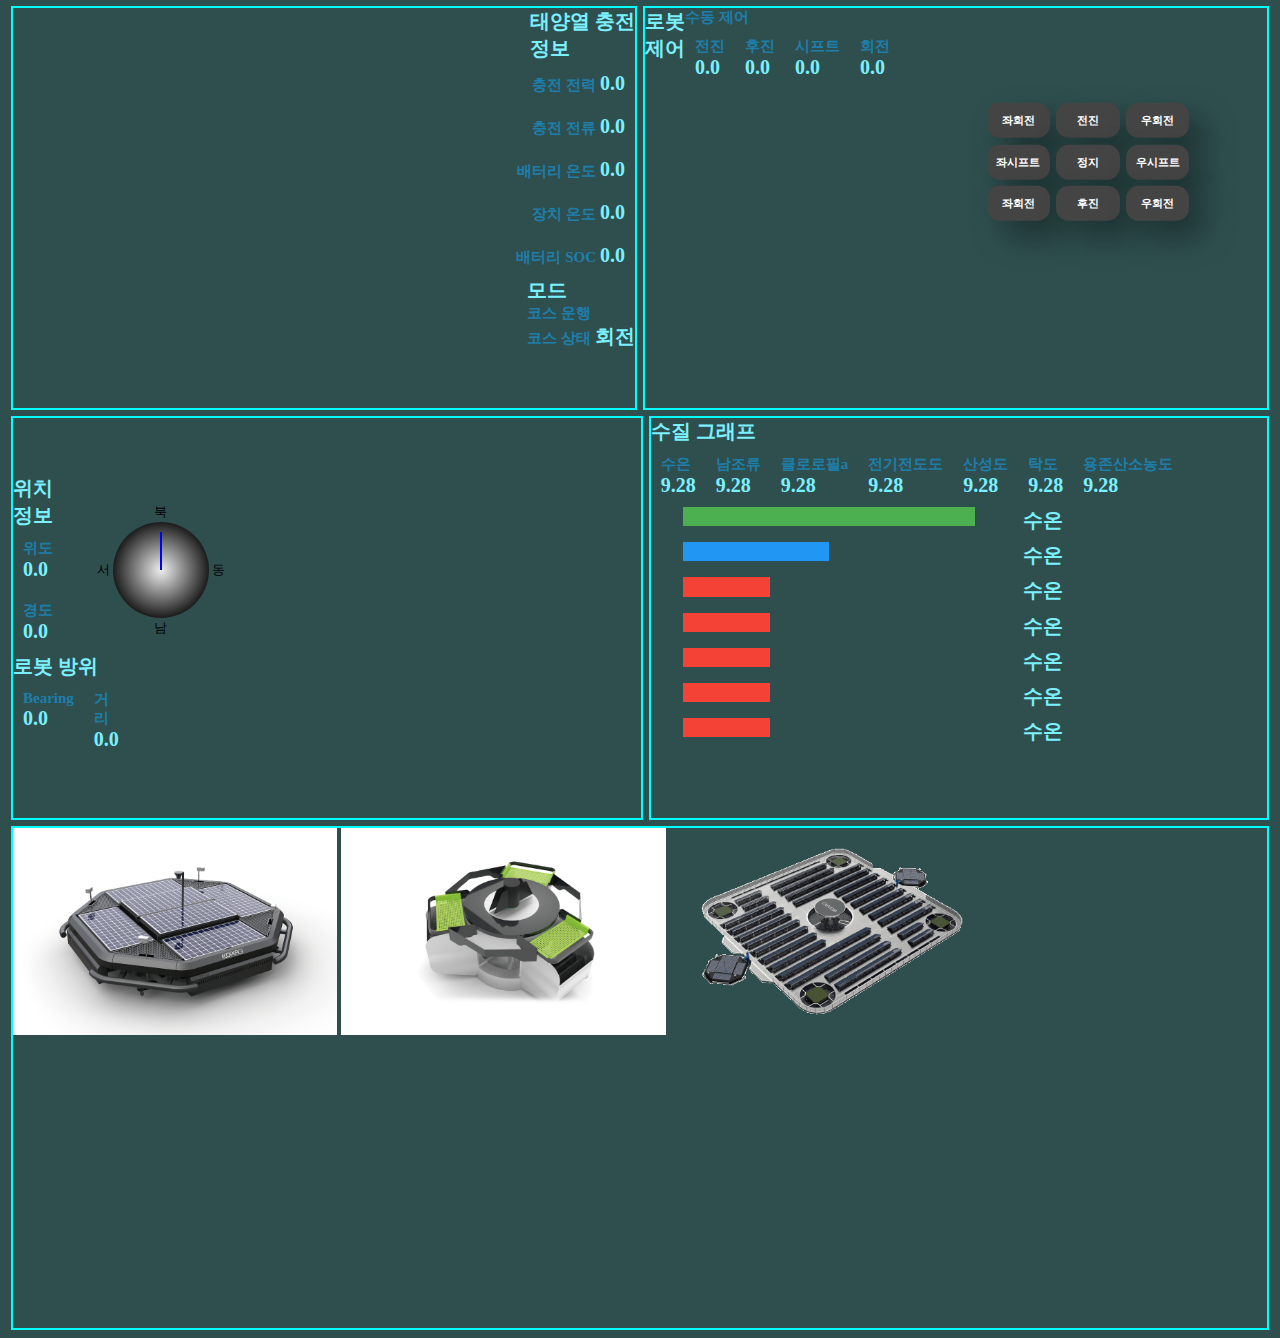
<file: docs/index.html>
<!DOCTYPE html>
<html lang="en">
    <head>
        <meta charset="UTF-8">
        <meta name="viewport" content="width=device-width, initial-scale=1.0">
        <meta http-equiv="Content-Security-Policy"
            content="default-src 'self' * data:; 
               script-src 'self' https://oapi.map.naver.com 'unsafe-inline' http://openapi.map.naver.com http://nrbe.map.naver.net https://nrbe.pstatic.net;
               connect-src 'self' ws: http://125.136.64.124:24002; 
               style-src 'self' 'unsafe-inline'; 
               img-src 'self' *; 
               frame-src 'self' https://imunury.github.io/DASH/;
               frame-ancestors 'self' https://imunury.github.io/DASH/;">
               <title>Document</title>
               <link rel="stylesheet" type="text/css" href="./css/dadsh1.css">
               <!-- script-src-elem 'self' https://trusted-script-source.com 'unsafe-inline'http://openapi.map.naver.com http://nrbe.map.naver.net https://nrbe.pstatic.net https://oapi.map.naver.com 'nonce-4aeemc44a5e'; -->
    </head>
    <body>

        <div id="container1" class="container">

            <div class="container_left">
                <div>

                </div>

                <div class="ecobot00011_box" id="container1_info">
                    <div>
                        <p class="ecobot00011_value">태양열 충전</p>
                        <p class="ecobot00011_value">정보</p>
                    </div>
                    <div class="ecobot00011_boxy">
                        <span class="ecobot00011_t">충전 전력</span>
                        <span class="ecobot00011_value"
                            id="ecobot00011_solar_V">0.0</span>
                    </div>
                    <div class="ecobot00011_boxy">
                        <span class="ecobot00011_t">충전 전류</span>
                        <span class="ecobot00011_value"
                            id="ecobot00011_solar_A">0.0</span>
                    </div>
                    <div class="ecobot00011_boxy">
                        <span class="ecobot00011_t">배터리 온도</span>
                        <span class="ecobot00011_value"
                            id="ecobot00011_bat_Temp">0.0</span>
                    </div>
                    <div class="ecobot00011_boxy">
                        <span class="ecobot00011_t">장치 온도</span>
                        <span class="ecobot00011_value"
                            id="ecobot00011_dev_Temp">0.0</span>
                    </div>
                    <div class="ecobot00011_boxy">
                        <span class="ecobot00011_t">배터리 SOC</span>
                        <span class="ecobot00011_value"
                            id="ecobot00011_bat_Soc">0.0</span>
                    </div>

                    <div>
                        <p class="ecobot00011_value">모드</p>
                        <p class="ecobot00011_t">코스 운행</p>
                        <span class="ecobot00011_t">코스 상태</span>
                        <span class="ecobot00011_value"
                            id="ecobot00011_bat_Soc">회전</span>
                    </div>
                </div>

            </div>

            <div class="container_right">

                <div class="ecobot00011_box">
                    <div>
                        <p class="ecobot00011_value">로봇</p>
                        <p class="ecobot00011_value">제어</p>
                    </div>
                    <div>
                        <div>
                            <p class="ecobot00011_t">수동 제어</p>
                        </div>
                        <div class="ecobot00011_box">
                            <div class="ecobot00011_boxy">
                                <p class="ecobot00011_t">전진</p>
                                <p class="ecobot00011_value"
                                    id="ecobot00011_current_fwd_speed">0.0</p>
                            </div>
                            <div class="ecobot00011_boxy">
                                <p class="ecobot00011_t">후진</p>
                                <p class="ecobot00011_value"
                                    id="ecobot00011_current_bwd_speed">0.0</p>
                            </div>
                            <div class="ecobot00011_boxy">
                                <p class="ecobot00011_t">시프트</p>
                                <p class="ecobot00011_value"
                                    id="ecobot00011_current_shift_speed">0.0</p>
                            </div>
                            <div class="ecobot00011_boxy">
                                <p class="ecobot00011_t">회전</p>
                                <p class="ecobot00011_value"
                                    id="ecobot00011_current_turn_speed">0.0</p>
                            </div>
                        </div>
                    </div>
                </div>

                <div id="ecobot00011-man-ctrl">
                    <div id="ecobot00011-control_btn">
                        <div class="cross">
                            <button id="left_turn"
                                value="left_turn">좌회전</button>
                            <button id="advance" value="forward">전진</button>
                            <button id="right_turn"
                                value="right_turn">우회전</button>
                            <button id="left_shift"
                                value="left_shift">좌시프트</button>
                            <button id="stop" value="stop">정지</button>
                            <button id="right_shift"
                                value="right_shift">우시프트</button>
                            <button id="left_turn"
                                value="left_turn">좌회전</button>
                            <button id="reverse" value="backward">후진</button>
                            <button id="right_turn"
                                value="right_turn">우회전</button>
                        </div>
                    </div>
                </div>

            </div>

        </div>

        <div id="container2" class="container">

            <div id="container2_left" class="container_left">

                <div class="ecobot00011_box" id="ecobot00011_gps">
                    <div>
                        <p class="ecobot00011_value">위치</p>
                        <p class="ecobot00011_value">정보</p>
                    </div>
                    <div class="ecobot00011_boxy">
                        <p class="ecobot00011_t">위도</p>
                        <p class="ecobot00011_value"
                            id="ecobot00011_latitude_value">0.0</p>
                    </div>
                    <div class="ecobot00011_boxy">
                        <p class="ecobot00011_t">경도</p>
                        <p class="ecobot00011_value"
                            id="ecobot00011_longitude_value">0.0</p>
                    </div>
                    <div>
                        <p class="ecobot00011_value">로봇 방위</p>
                        <div class="ecobot00011_box">
                            <div class="ecobot00011_boxy">
                                <p class="ecobot00011_t">Bearing</p>
                                <p class="ecobot00011_value">0.0</p>
                            </div>
                            <div class="ecobot00011_boxy">
                                <p class="ecobot00011_t">거리</p>
                                <p class="ecobot00011_value">0.0</p>
                            </div>
                        </div>
                    </div>

                </div>

                <div class="ecobot00011_box">
                    <div class="compass" id="ecobot00011-compass">
                        <div class="arrow bearing-arrow"
                            id="ecobot00011-bearing"></div>
                        <div class="arrow yaw-arrow" id="ecobot00011-yaw"></div>
                        <span class="direction-label north">북</span>
                        <span class="direction-label east">동</span>
                        <span class="direction-label south">남</span>
                        <span class="direction-label west">서</span>
                    </div>
                </div>

                <div class="ecobot00011_box">
                    <div id="ecobot00011_map"></div>
                </div>

            </div>

            <div class="container_right">

                <div class="ecobot00011_box">
                    <p class="ecobot00011_value">수질 그래프</p>
                </div>

                <div class="ecobot00011_box">
                    <div class="ecobot00011_boxy">
                        <p class="ecobot00011_t">수온</p>
                        <p class="ecobot00011_value">9.28</p>
                    </div>
                    <div class="ecobot00011_boxy">
                        <p class="ecobot00011_t">남조류</p>
                        <p class="ecobot00011_value">9.28</p>
                    </div>
                    <div class="ecobot00011_boxy">
                        <p class="ecobot00011_t">클로로필a</p>
                        <p class="ecobot00011_value">9.28</p>
                    </div>
                    <div class="ecobot00011_boxy">
                        <p class="ecobot00011_t">전기전도도</p>
                        <p class="ecobot00011_value">9.28</p>
                    </div>
                    <div class="ecobot00011_boxy">
                        <p class="ecobot00011_t">산성도</p>
                        <p class="ecobot00011_value">9.28</p>
                    </div>
                    <div class="ecobot00011_boxy">
                        <p class="ecobot00011_t">탁도</p>
                        <p class="ecobot00011_value">9.28</p>
                    </div>
                    <div class="ecobot00011_boxy">
                        <p class="ecobot00011_t">용존산소농도</p>
                        <p class="ecobot00011_value">9.28</p>
                    </div>
                </div>

                <div id="water_quality_graph" class="ecobot00011_box">
                    <div style="width: 100%; max-width: 400px;">
                        <div class="water_quality_graph_bar"
                            style="background-color: #4CAF50; width: 100%;"></div>
                        <div class="water_quality_graph_bar"
                            style="background-color: #2196F3; width: 50%;"></div>
                        <div class="water_quality_graph_bar"
                            style="background-color: #f44336; width: 30%;"></div>
                        <div class="water_quality_graph_bar"
                            style="background-color: #f44336; width: 30%;"></div>
                        <div class="water_quality_graph_bar"
                            style="background-color: #f44336; width: 30%;"></div>
                        <div class="water_quality_graph_bar"
                            style="background-color: #f44336; width: 30%;"></div>
                        <div class="water_quality_graph_bar"
                            style="background-color: #f44336; width: 30%;"></div>
                    </div>
                    <div style="width: 100%;">
                        <p class="water_quality_graph_bar">수온</p>
                        <p class="water_quality_graph_bar">수온</p>
                        <p class="water_quality_graph_bar">수온</p>
                        <p class="water_quality_graph_bar">수온</p>
                        <p class="water_quality_graph_bar">수온</p>
                        <p class="water_quality_graph_bar">수온</p>
                        <p class="water_quality_graph_bar">수온</p>
                    </div>
                </div>

            </div>

        </div>

        <div id="container3" class="container">
            <div class="container_right" style="width:100%;">
                <img class="container3_img" src="./img/ecobot500.jpg">
                <img class="container3_img" src="./img/ecowing.jpg">
                <img class="container3_img" src="./img/ecostation.png">
            </div>
        </div>
        <script src="./js/compass.js"></script>
        <script src="./js/dash1.js"></script>
        <script src="./js/map.js"></script>
        <script async defer
            src="https://oapi.map.naver.com/openapi/v3/maps.js?ncpClientId=gqmuzc8c4o&submodules=panorama&callback=initMap">
        </script> </body>
</html>
</file>
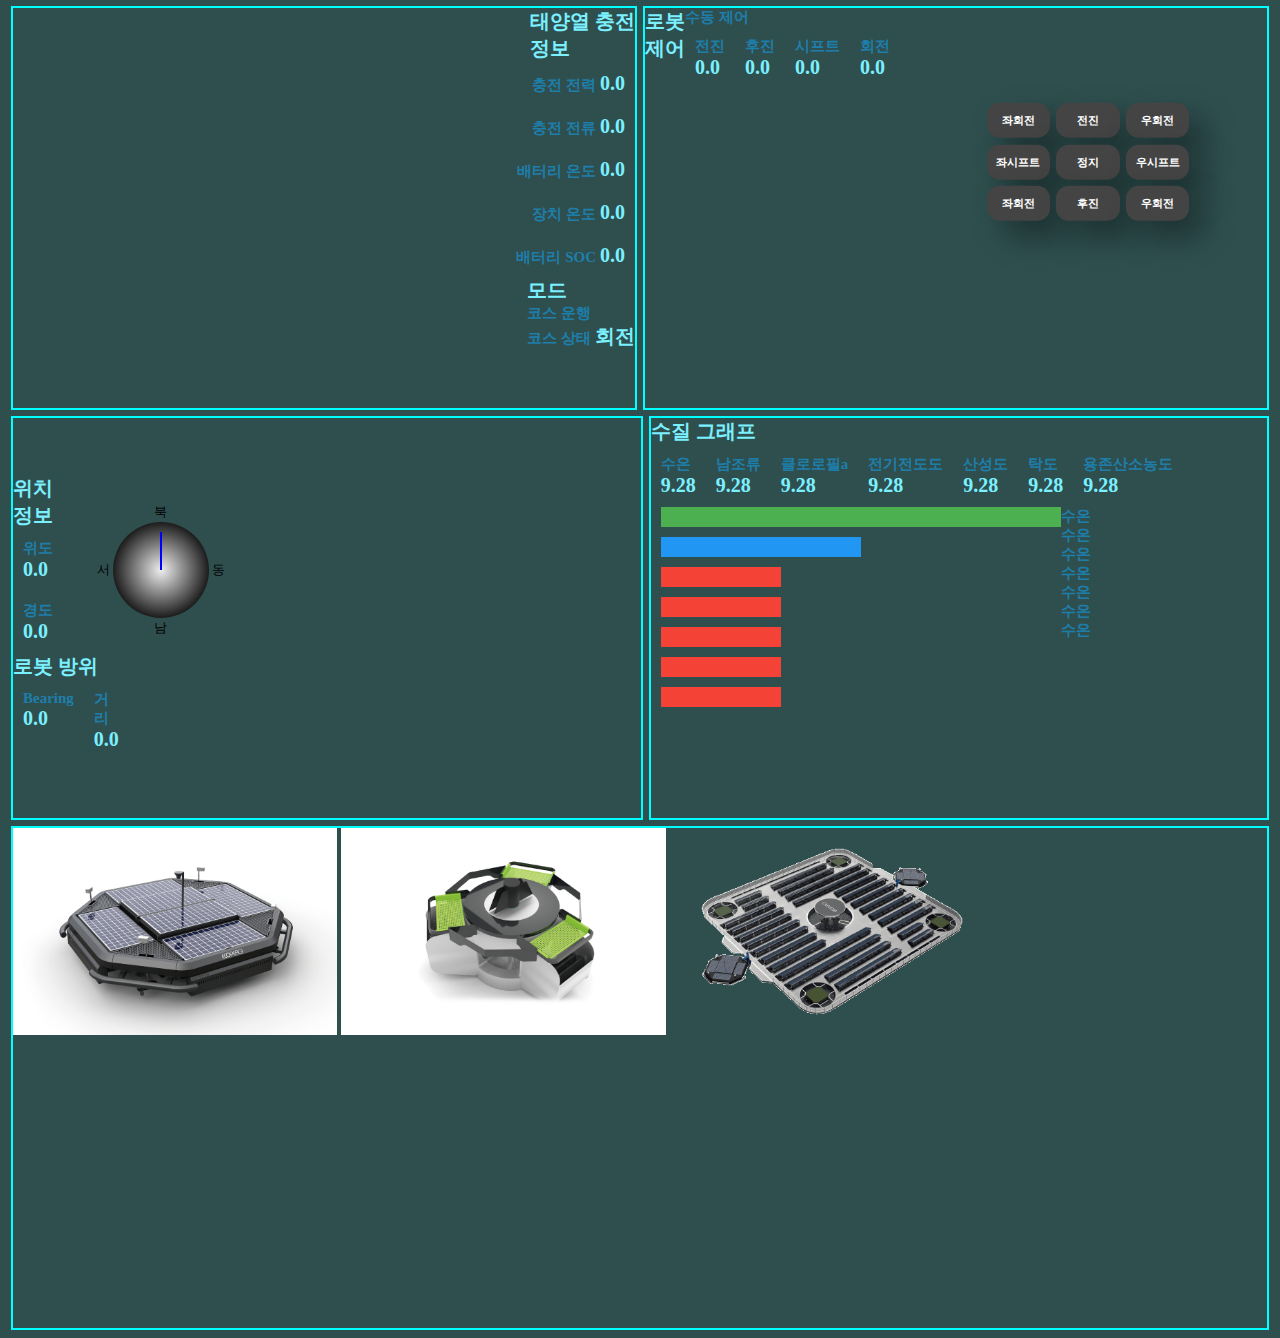
<file: html/index.html>
<!DOCTYPE html>
<html lang="en">
    <head>
        <meta charset="UTF-8">
        <meta name="viewport" content="width=device-width, initial-scale=1.0">
        <title>Document</title>
        <link rel="stylesheet" type="text/css" href="../css//dadsh1.css">
    </head>
    <body>

        <div id="container1" class="container">

            <div class="container_left">
                <div>

                </div>

                <div class="ecobot00011_box" id="container1_info">
                    <div>
                        <p class="ecobot00011_value">태양열 충전</p>
                        <p class="ecobot00011_value">정보</p>
                    </div>
                    <div class="ecobot00011_boxy">
                        <span class="ecobot00011_t">충전 전력</span>
                        <span class="ecobot00011_value"
                            id="ecobot00011_solar_V">0.0</span>
                    </div>
                    <div class="ecobot00011_boxy">
                        <span class="ecobot00011_t">충전 전류</span>
                        <span class="ecobot00011_value"
                            id="ecobot00011_solar_A">0.0</span>
                    </div>
                    <div class="ecobot00011_boxy">
                        <span class="ecobot00011_t">배터리 온도</span>
                        <span class="ecobot00011_value"
                            id="ecobot00011_bat_Temp">0.0</span>
                    </div>
                    <div class="ecobot00011_boxy">
                        <span class="ecobot00011_t">장치 온도</span>
                        <span class="ecobot00011_value"
                            id="ecobot00011_dev_Temp">0.0</span>
                    </div>
                    <div class="ecobot00011_boxy">
                        <span class="ecobot00011_t">배터리 SOC</span>
                        <span class="ecobot00011_value"
                            id="ecobot00011_bat_Soc">0.0</span>
                    </div>

                    <div>
                        <p class="ecobot00011_value">모드</p>
                        <p class="ecobot00011_t">코스 운행</p>
                        <span class="ecobot00011_t">코스 상태</span>
                        <span class="ecobot00011_value"
                            id="ecobot00011_bat_Soc">회전</span>
                    </div>
                </div>

            </div>

            <div class="container_right">

                <div class="ecobot00011_box">
                    <div>
                        <p class="ecobot00011_value">로봇</p>
                        <p class="ecobot00011_value">제어</p>
                    </div>
                    <div>
                        <div>
                            <p class="ecobot00011_t">수동 제어</p>
                        </div>
                        <div class="ecobot00011_box">
                            <div class="ecobot00011_boxy">
                                <p class="ecobot00011_t">전진</p>
                                <p class="ecobot00011_value"
                                    id="ecobot00011_current_fwd_speed">0.0</p>
                            </div>
                            <div class="ecobot00011_boxy">
                                <p class="ecobot00011_t">후진</p>
                                <p class="ecobot00011_value"
                                    id="ecobot00011_current_bwd_speed">0.0</p>
                            </div>
                            <div class="ecobot00011_boxy">
                                <p class="ecobot00011_t">시프트</p>
                                <p class="ecobot00011_value"
                                    id="ecobot00011_current_shift_speed">0.0</p>
                            </div>
                            <div class="ecobot00011_boxy">
                                <p class="ecobot00011_t">회전</p>
                                <p class="ecobot00011_value"
                                    id="ecobot00011_current_turn_speed">0.0</p>
                            </div>
                        </div>
                    </div>
                </div>

                <div id="ecobot00011-man-ctrl">
                    <div id="ecobot00011-control_btn">
                        <div class="cross">
                            <button id="left_turn"
                                value="left_turn">좌회전</button>
                            <button id="advance" value="forward">전진</button>
                            <button id="right_turn"
                                value="right_turn">우회전</button>
                            <button id="left_shift"
                                value="left_shift">좌시프트</button>
                            <button id="stop" value="stop">정지</button>
                            <button id="right_shift"
                                value="right_shift">우시프트</button>
                            <button id="left_turn"
                                value="left_turn">좌회전</button>
                            <button id="reverse" value="backward">후진</button>
                            <button id="right_turn"
                                value="right_turn">우회전</button>
                        </div>
                    </div>
                </div>

            </div>

        </div>

        <div id="container2" class="container">

            <div id="container2_left" class="container_left">

                <div class="ecobot00011_box" id="ecobot00011_gps">
                    <div>
                        <p class="ecobot00011_value">위치</p>
                        <p class="ecobot00011_value">정보</p>
                    </div>
                    <div class="ecobot00011_boxy">
                        <p class="ecobot00011_t">위도</p>
                        <p class="ecobot00011_value"
                            id="ecobot00011_latitude_value">0.0</p>
                    </div>
                    <div class="ecobot00011_boxy">
                        <p class="ecobot00011_t">경도</p>
                        <p class="ecobot00011_value"
                            id="ecobot00011_longitude_value">0.0</p>
                    </div>
                    <div>
                        <p class="ecobot00011_value">로봇 방위</p>
                        <div class="ecobot00011_box">
                            <div class="ecobot00011_boxy">
                                <p class="ecobot00011_t">Bearing</p>
                                <p class="ecobot00011_value">0.0</p>
                            </div>
                            <div class="ecobot00011_boxy">
                                <p class="ecobot00011_t">거리</p>
                                <p class="ecobot00011_value">0.0</p>
                            </div>
                        </div>
                    </div>

                </div>

                <div class="ecobot00011_box">
                    <div class="compass" id="ecobot00011-compass">
                        <div class="arrow bearing-arrow"
                            id="ecobot00011-bearing"></div>
                        <div class="arrow yaw-arrow" id="ecobot00011-yaw"></div>
                        <span class="direction-label north">북</span>
                        <span class="direction-label east">동</span>
                        <span class="direction-label south">남</span>
                        <span class="direction-label west">서</span>
                    </div>
                </div>

                <div class="ecobot00011_box">
                    <div id="ecobot00011_map"></div>
                </div>

            </div>

            <div class="container_right">

                <div class="ecobot00011_box">
                    <p class="ecobot00011_value">수질 그래프</p>
                </div>

                <div class="ecobot00011_box">
                    <div class="ecobot00011_boxy">
                        <p class="ecobot00011_t">수온</p>
                        <p class="ecobot00011_value">9.28</p>
                    </div>
                    <div class="ecobot00011_boxy">
                        <p class="ecobot00011_t">남조류</p>
                        <p class="ecobot00011_value">9.28</p>
                    </div>
                    <div class="ecobot00011_boxy">
                        <p class="ecobot00011_t">클로로필a</p>
                        <p class="ecobot00011_value">9.28</p>
                    </div>
                    <div class="ecobot00011_boxy">
                        <p class="ecobot00011_t">전기전도도</p>
                        <p class="ecobot00011_value">9.28</p>
                    </div>
                    <div class="ecobot00011_boxy">
                        <p class="ecobot00011_t">산성도</p>
                        <p class="ecobot00011_value">9.28</p>
                    </div>
                    <div class="ecobot00011_boxy">
                        <p class="ecobot00011_t">탁도</p>
                        <p class="ecobot00011_value">9.28</p>
                    </div>
                    <div class="ecobot00011_boxy">
                        <p class="ecobot00011_t">용존산소농도</p>
                        <p class="ecobot00011_value">9.28</p>
                    </div>
                </div>

                <div id="water_quality_graph" class="ecobot00011_box">
                    <div style="width: 100%; max-width: 400px;">
                        <div class="water_quality_graph_bar"
                            style="background-color: #4CAF50; width: 100%; height: 20px;"></div>
                        <div class="water_quality_graph_bar"
                            style="background-color: #2196F3; width: 50%; height: 20px;"></div>
                        <div class="water_quality_graph_bar"
                            style="background-color: #f44336; width: 30%; height: 20px;"></div>
                        <div class="water_quality_graph_bar"
                            style="background-color: #f44336; width: 30%; height: 20px;"></div>
                        <div class="water_quality_graph_bar"
                            style="background-color: #f44336; width: 30%; height: 20px;"></div>
                        <div class="water_quality_graph_bar"
                            style="background-color: #f44336; width: 30%; height: 20px;"></div>
                        <div class="water_quality_graph_bar"
                            style="background-color: #f44336; width: 30%; height: 20px;"></div>
                    </div>
                    <div>
                        <p class="ecobot00011_t">수온</p>
                        <p class="ecobot00011_t">수온</p>
                        <p class="ecobot00011_t">수온</p>
                        <p class="ecobot00011_t">수온</p>
                        <p class="ecobot00011_t">수온</p>
                        <p class="ecobot00011_t">수온</p>
                        <p class="ecobot00011_t">수온</p>
                    </div>
                </div>

            </div>

        </div>

        <div id="container3" class="container">
            <div class="container_right" style="width:100%;">
                <img class="container3_img" src="../img/ecobot500.jpg">
                <img class="container3_img" src="../img/ecowing.jpg">
                <img class="container3_img" src="../img/ecostation.png">
            </div>
        </div>
        <script src="../js/dash1.js"></script>
        <script src="../js/compass.js"></script>
        <script src="../js/map.js"></script>
        <script async defer
            src="https://oapi.map.naver.com/openapi/v3/maps.js?ncpClientId=gqmuzc8c4o&submodules=panorama&callback=initMap">
        </script> </body>
</html>
</file>
<file: docs/css/dadsh1.css>
html{
    background-color: darkslategray;
}

.container {
    width : 100%;
    height: 400px;
    display: flex;
    justify-content: center;
    align-items: center;
    margin-bottom : 10px;
}

#container1 {

}

#container2 {
}

#container2_left {
    display: flex;
    flex-direction: row;
    align-items: center;
}

#container2_left > .ecobot00011_box {
    padding-right: 2rem;
}

#container3 {
    height: 500px
}

.container_left{
    width: 50%;
    height : 100%;
    border: solid cyan 2px;
    margin : 3px;
}

.container_right{
    width: 50%;
    height : 100%;
    border: solid cyan 2px;
    margin : 3px;
}

#container1_info{
    display : flex;
    flex-direction : column;
    align-items: flex-end;
}

/* 조종 버튼 */

.ecobot00011_boxy {
    margin: 10px; /* 박스 외부의 간격 */
    padding: 0vh; /* 박스 내부의 간격 */
  }

#ecobot00011-man-ctrl {
    position: absolute;
    top: 18%;
    left: 85%;
    transform: translate(-50%, -50%);
    width: 100%;
    max-width: 400px;
}

.ecobot00011_box {
    display: flex;
}

.ecobot00011_t {
    color: rgb(30, 126, 170);
    font-weight: bold;
    font-size: 15px;
    margin: 0px;
}

.ecobot00011_value {
    font-weight: bold;
    font-size: 20px;
    color: rgb(123, 240, 255);
    margin: 0px;

}

#ecobot00011-control_btn {
    display: flex;
    justify-content: center;
    align-items: center;
    width: 100%;
    max-width: 20rem;
    margin: 1rem auto;
}

#ecobot00011-man-ctrl .cross {
    display: grid;
    grid-template-columns: repeat(3, 1fr);
    grid-template-rows: repeat(3, 1fr);
    gap: 0.4rem;  /* Adjusted to a relative value */
}

#ecobot00011-man-ctrl #ecobot00011-control_btn .cross button {
    width: 100%;
    height: 2.2rem;  /* Adjusted to a relative value */
    padding: 0.6rem;  /* Adjusted to a relative value */
    border-radius: 0.8rem;  /* Adjusted to a relative value */
    border: none;
    background-color: #444;
    color: white;
    font-weight: bold;
    font-size: 0.7rem;  /* Adjusted to a relative value */
    box-shadow: 1rem 1rem 2rem rgba(0, 0, 0, 0.4);
    transition: background-color 0.3s, box-shadow 0.3s;
}

#ecobot00011-man-ctrl #ecobot00011-control_btn .cross button:active {
    transform: scale(0.8);
    background-color: white;
    color: #000;
}

#ecobot00011-man-ctrl button:hover {
    background-color: #555;
    box-shadow: 2rem 2rem 3rem rgba(0, 0, 0, 1);
}

#ecobot00011_gps{
    flex-direction : column;
    justify-content: left;
}

/* 나침반 */

.compass {
    width: 6rem;
    height: 6rem;
    border-radius: 50%;
    border: 0px solid #000;
    /* position: absolute; */
    /* top: 65%; */
    /* left: 20%; */
    transform: translate(-50%, -50%);
    background: radial-gradient(circle at center, #FFF 0%, #EEE 0%, #000 80%);
}

.arrow {
    width: 2%;
    height: 40%;
    position: absolute;
    top: 10%;
    left: 49%;
    transform-origin: 50% 100%;
}

.bearing-arrow {
    background-color: red;
}

.yaw-arrow {
    background-color: blue;
}

.direction-label {
    position: absolute;
    font-size: 0.8rem;
    font-family: Arial, sans-serif;
    transform: translate(-50%, -50%);
}

.north { top: -10%; left: 50%; } 
.east  { top: 50%; left: 110%; } 
.south { top: 110%; left: 50%; } 
.west  { top: 50%; left: -10%; }


.container3_img{
    height: 23vh;
}


/* map */
#ecobot00011_map {
    width: 20rem;
    height: 20rem;
}


/* section2 */
#water_quality_graph {
    display: flex;
    justify-content: flex-start;
    margin-left : 2rem;
}

#water_quality_graph > div > p {
    margin-left: 3rem;
    font-weight: 700;
    font-size: 20px;
    color: rgb(123, 240, 255);
}

.water_quality_graph_bar{
    margin-bottom: 1rem;
    margin-top: 0rem;
    height: 1.2rem;
}
</file>
<file: css/dadsh1.css>
html{
    background-color: darkslategray;
}

.container {
    width : 100%;
    height: 400px;
    display: flex;
    justify-content: center;
    align-items: center;
    margin-bottom : 10px;
}

#container1 {

}

#container2 {
}

#container2_left {
    display: flex;
    flex-direction: row;
    align-items: center;
}

#container2_left > .ecobot00011_box {
    padding-right: 2rem;
}

#container3 {
    height: 500px
}

.container_left{
    width: 50%;
    height : 100%;
    border: solid cyan 2px;
    margin : 3px;
}

.container_right{
    width: 50%;
    height : 100%;
    border: solid cyan 2px;
    margin : 3px;
}

#container1_info{
    display : flex;
    flex-direction : column;
    align-items: flex-end;
}

/* 조종 버튼 */

.ecobot00011_boxy {
    margin: 10px; /* 박스 외부의 간격 */
    padding: 0vh; /* 박스 내부의 간격 */
  }

#ecobot00011-man-ctrl {
    position: absolute;
    top: 18%;
    left: 85%;
    transform: translate(-50%, -50%);
    width: 100%;
    max-width: 400px;
}

.ecobot00011_box {
    display: flex;
}

.ecobot00011_t {
    color: rgb(30, 126, 170);
    font-weight: bold;
    font-size: 15px;
    margin: 0px;
}

.ecobot00011_value {
    font-weight: bold;
    font-size: 20px;
    color: rgb(123, 240, 255);
    margin: 0px;

}

#ecobot00011-control_btn {
    display: flex;
    justify-content: center;
    align-items: center;
    width: 100%;
    max-width: 20rem;
    margin: 1rem auto;
}

#ecobot00011-man-ctrl .cross {
    display: grid;
    grid-template-columns: repeat(3, 1fr);
    grid-template-rows: repeat(3, 1fr);
    gap: 0.4rem;  /* Adjusted to a relative value */
}

#ecobot00011-man-ctrl #ecobot00011-control_btn .cross button {
    width: 100%;
    height: 2.2rem;  /* Adjusted to a relative value */
    padding: 0.6rem;  /* Adjusted to a relative value */
    border-radius: 0.8rem;  /* Adjusted to a relative value */
    border: none;
    background-color: #444;
    color: white;
    font-weight: bold;
    font-size: 0.7rem;  /* Adjusted to a relative value */
    box-shadow: 1rem 1rem 2rem rgba(0, 0, 0, 0.4);
    transition: background-color 0.3s, box-shadow 0.3s;
}

#ecobot00011-man-ctrl #ecobot00011-control_btn .cross button:active {
    transform: scale(0.8);
    background-color: white;
    color: #000;
}

#ecobot00011-man-ctrl button:hover {
    background-color: #555;
    box-shadow: 2rem 2rem 3rem rgba(0, 0, 0, 1);
}

#ecobot00011_gps{
    flex-direction : column;
    justify-content: left;
}

/* 나침반 */

.compass {
    width: 6rem;
    height: 6rem;
    border-radius: 50%;
    border: 0px solid #000;
    /* position: absolute; */
    /* top: 65%; */
    /* left: 20%; */
    transform: translate(-50%, -50%);
    background: radial-gradient(circle at center, #FFF 0%, #EEE 0%, #000 80%);
}

.arrow {
    width: 2%;
    height: 40%;
    position: absolute;
    top: 10%;
    left: 49%;
    transform-origin: 50% 100%;
}

.bearing-arrow {
    background-color: red;
}

.yaw-arrow {
    background-color: blue;
}

.direction-label {
    position: absolute;
    font-size: 0.8rem;
    font-family: Arial, sans-serif;
    transform: translate(-50%, -50%);
}

.north { top: -10%; left: 50%; } 
.east  { top: 50%; left: 110%; } 
.south { top: 110%; left: 50%; } 
.west  { top: 50%; left: -10%; }


.container3_img{
    height: 23vh;
}


/* map */
#ecobot00011_map {
    width: 20rem;
    height: 20rem;
}


/* section2 */
#water_quality_graph {
    display: flex;
    justify-content: flex-start;
    margin-left : 10px;
}

.water_quality_graph_bar{
    margin-bottom: 10px;
}
</file>
